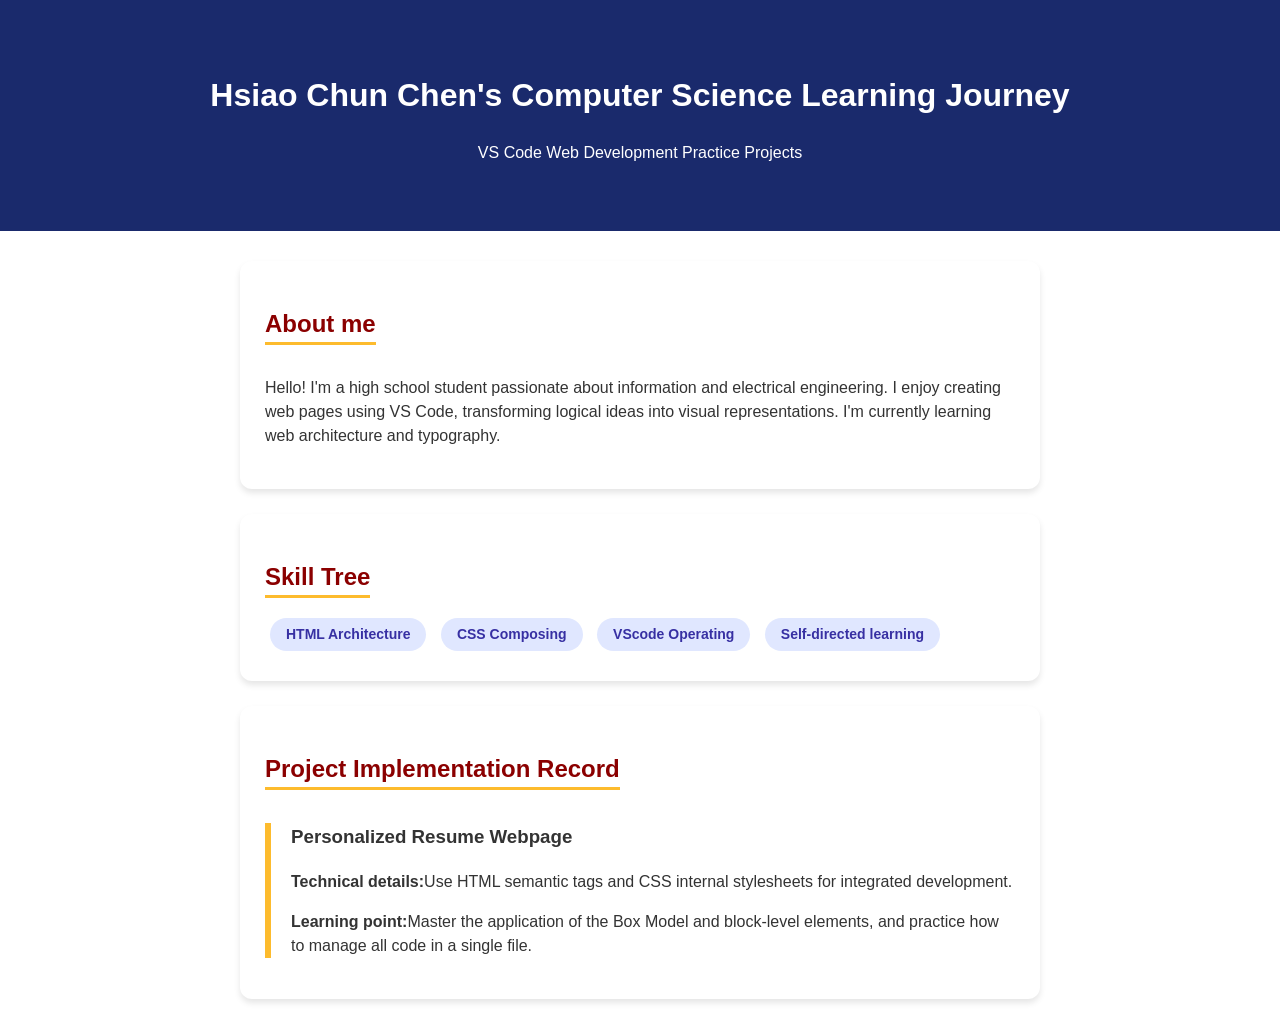
<file: index.html>
<!DOCTYPE html>
<html lang="zh-TW">
    <head>
        <meta charset="UTF-8">
        <meta name="viewport" content="width=device-width, initial-scale=1.0">
        <title>My portfolio of applications for information technology</title>
            <style>
                body{
                    font-family:"Comic Sans MS",sans-serif;
                    background-color: white;
                    line-height: 1.5;
                    margin: 0;
                    color: #333;
                }
                header{
                    background-color: #1a2a6c;
                    color: white;
                    text-align: center;
                    padding:50px 20px
                }
                main{
                    max-width: 800px;
                    margin: 30px auto;
                    padding: 0 20px;
                }
                section{
                    background-color: white;
                    margin-bottom: 25px;
                    padding: 25px;
                    border-radius: 12px;
                    box-shadow: 0 4px 6px rgba(0,0,0,0.1);
                }
                h2{
                    color: darkred;
                    border-bottom: 3px solid #fdbb2d;
                    display: inline-block;
                    margin-bottom: 15px;
                }
                .tag{
                    display: inline-block;
                    background-color: #e0e7ff;
                    color: #3730a3;
                    padding: 6px 16px;
                    margin: 5px;
                    border-radius: 50px;
                    font-weight: bold;
                    font-size: 14px;
                }
                .project-card{
                    border-left: 6px solid #fdbb2d;
                    padding-left: 20px;
                    margin-top: 15px;
                }
            </style>
    </head>
    <body> 
        <header>
            <h1>Hsiao Chun Chen's Computer Science Learning Journey</h1>
            <p>VS Code Web Development Practice Projects</p>
        </header>

        <main>
            <section>
                <h2>About me</h2>
                <p>Hello! I'm a high school student passionate about information and electrical engineering. I enjoy creating web pages using VS Code, transforming logical ideas into visual representations. I'm currently learning web architecture and typography.</p>
            </section>

            <section>
                <h2>Skill Tree</h2>
                <div>
                    <span class="tag">HTML Architecture</span>
                    <span class="tag">CSS Composing</span>
                    <span class="tag">VScode Operating</span>
                    <span class="tag">Self-directed learning</span>
                </div>
            </section>

            <section>
                <h2>Project Implementation Record</h2>
                <div class="project-card">
                    <h3>Personalized Resume Webpage</h3>
                    <p><strong>Technical details:</strong>Use HTML semantic tags and CSS internal stylesheets for integrated development.</p>
                    <p><strong>Learning point:</strong>Master the application of the Box Model and block-level elements, and practice how to manage all code in a single file.</p>
                </div>
            </section>
        </main>
    </body>
</html>
</file>
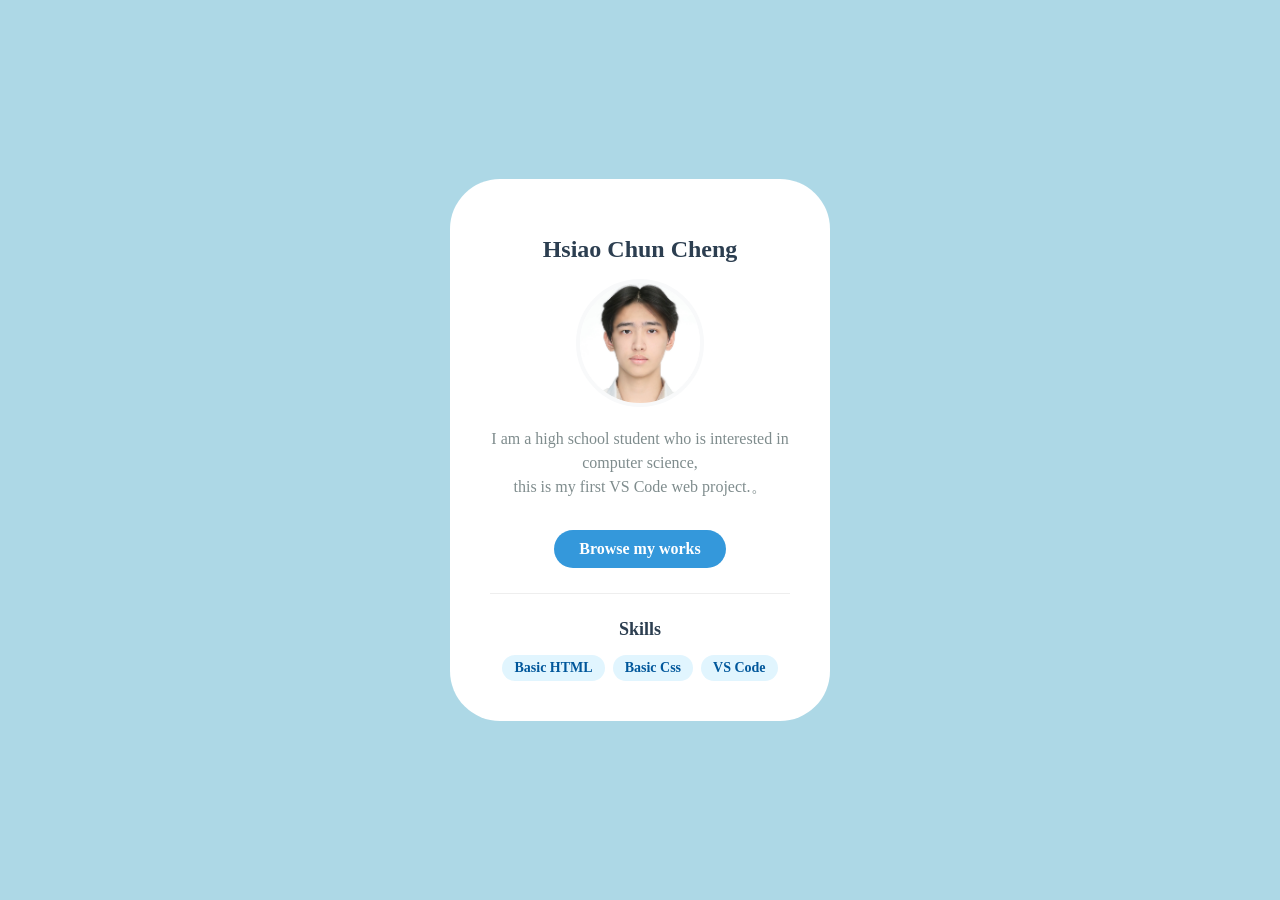
<file: code.html>
<!DOCTYPE html>
<html lang="zh-TW">
<head>
    <meta charset="UTF-8">
    <meta name="viewport" content="width=device-width, initial-scale=1.0">
    <title>My web</title>
</head>
<!--顏色，Flexbox排版，水平置中，垂直置中，滿版螢幕，消除邊界-->
<body   style="background-color: lightblue;display: flex; justify-content: center; align-items: center; height: 100vh; margin: 0;">
   <!--顏色，卡片寬度，留白，圓角，文字置中-->
   <div style="background-color: white; 
                width: 300px; 
                padding:40px; 
                border-radius: 50px;  
                text-align: center;">
        <!--顏色，文字大小-->
        <h1 style="color: #2c3e50; font-size: 24px;">Hsiao Chun Cheng</h1>
        <!--圖片，固定尺寸，填滿正方形，變圓形，邊框跟顏色-->
        <img src="image.png" style="width: 120px; height: 120px; object-fit: cover; border-radius: 50%; border: 4px solid #f8f9fa;">
        <!--大小，行高-->
        <p style="color: #7f8c8d; font-size: 16px; line-height: 1.5;">
            I am a high school student who is interested in computer science,<br>this is my first VS Code web project.。
        </p>
        <!--新分頁，按鈕排版，視覺顏色，上下10px，左右25px，膠囊狀，粗體字-->
        <a href="https://canva.link/uoafkrohcfhcd88" target="_blank"style="display:inline-block; background-color: #3498db; color: white; padding: 10px 25px; text-decoration: none; border-radius: 50px; font-weight: bold; margin-top: 15px;">
            Browse my works
        </a>
        <!--清除預設，新線條，顏色，間距-->
        <hr style="border: 0; border-top: 1px solid #eee; margin: 25px 0;">
<!--顏色，大小，間距 skills-->
<h3 style="color: #2c3e50; font-size: 18px; margin-bottom: 15px;">Skills</h3>
<!--彈性布局，自動換行，水平置中，間距-->
<div style="display: flex; flex-wrap: wrap; justify-content: center; gap: 8px;">
    <!--外框字體顏色，標籤大小，圓角，字體大小 粗體-->
    <span style="background: #e1f5fe; color: #01579b; padding: 5px 12px; border-radius: 15px; font-size: 14px; font-weight: bold;">Basic HTML</span>
    <span style="background: #e1f5fe; color: #01579b; padding: 5px 12px; border-radius: 15px; font-size: 14px; font-weight: bold;">Basic Css</span>
    <span style="background: #e1f5fe; color: #01579b; padding: 5px 12px; border-radius: 15px; font-size: 14px; font-weight: bold;">VS Code</span>
</div>

          </div>
</body>
</html>
</file>
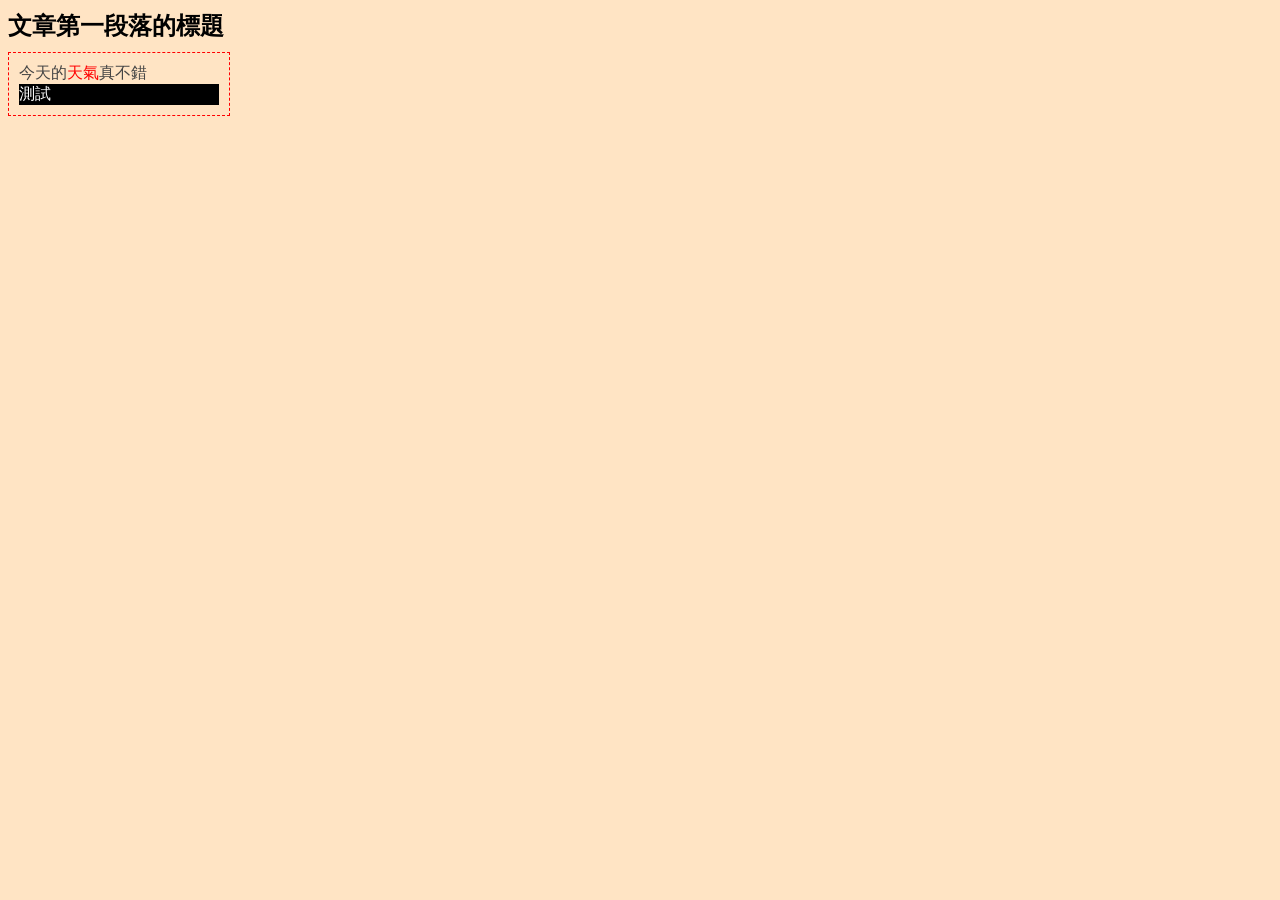
<file: css.html>
<!DOCTYPE html>
<html lang="en">
    <head>
        <meta charset="UTF-8">
        <meta name="viewport" content="width=device-width, initial-scale=1.0">
        <title>css基本練習</title>
    </head>
    <body style="background-color:bisque">
        <div style="margin-top:10px;margin-bottom:10px;font-weight:bold;font-size:24px;">文章第一段落的標題</div>
        <div style="width:200px ;color:#444444;border: 1px dashed red;padding:10px">
            今天的<span style="color:red">天氣</span>真不錯
            <div style="background-color: black;"><div style=color:white>測試</div></div>
        </div>
    </body>
</html>
</file>
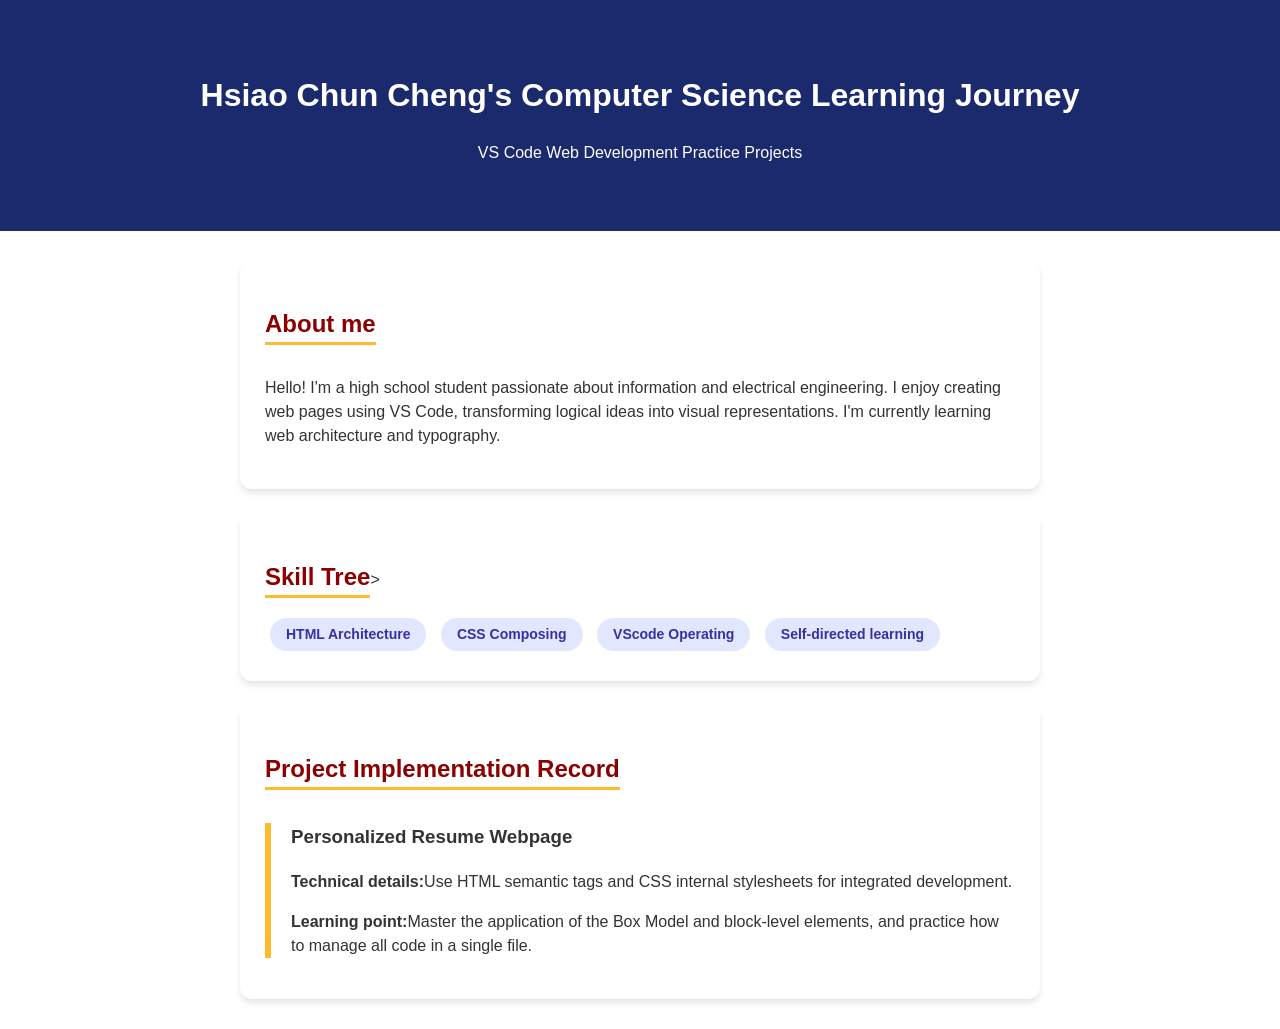
<file: what.html>
<!DOCTYPE html>
<html lang="zh-TW">
    <head>
        <meta charset="UTF-8">
        <meta name="viewport" content="width=device-width, initial-scale=1.0">
        <title>My portfolio of applications for information technology</title>
            <style>
                body{
                    font-family:"Comic Sans MS",sans-serif;
                    background-color: white;
                    line-height: 1.5;
                    margin: 0;
                    color: #333;
                }
                header{
                    background-color: #1a2a6c;
                    color: white;
                    text-align: center;
                    padding:50px 20px
                }
                main{
                    max-width: 800px;
                    margin: 30px auto;
                    padding: 0 20px;
                }
                section{
                    background-color: white;
                    margin-bottom: 25px;
                    padding: 25px;
                    border-radius: 12px;
                    box-shadow: 0 4px 6px rgba(0,0,0,0.1);
                }
                h2{
                    color: darkred;
                    border-bottom: 3px solid #fdbb2d;
                    display: inline-block;
                    margin-bottom: 15px;
                }
                .tag{
                    display: inline-block;
                    background-color: #e0e7ff;
                    color: #3730a3;
                    padding: 6px 16px;
                    margin: 5px;
                    border-radius: 50px;
                    font-weight: bold;
                    font-size: 14px;
                }
                .project-card{
                    border-left: 6px solid #fdbb2d;
                    padding-left: 20px;
                    margin-top: 15px;
                }
            </style>
    </head>
    <body> 
        <header>
            <h1>Hsiao Chun Cheng's Computer Science Learning Journey</h1>
            <p>VS Code Web Development Practice Projects</p>
        </header>

        <main>
            <section>
                <h2>About me</h2>
                <p>Hello! I'm a high school student passionate about information and electrical engineering. I enjoy creating web pages using VS Code, transforming logical ideas into visual representations. I'm currently learning web architecture and typography.</p>
            </section>

            <section>
                <h2>Skill Tree</h2>>
                <div>
                    <span class="tag">HTML Architecture</span>
                    <span class="tag">CSS Composing</span>
                    <span class="tag">VScode Operating</span>
                    <span class="tag">Self-directed learning</span>
                </div>
            </section>

            <section>
                <h2>Project Implementation Record</h2>
                <div class="project-card">
                    <h3>Personalized Resume Webpage</h3>
                    <p><strong>Technical details:</strong>Use HTML semantic tags and CSS internal stylesheets for integrated development.</p>
                    <p><strong>Learning point:</strong>Master the application of the Box Model and block-level elements, and practice how to manage all code in a single file.</p>
                </div>
            </section>
        </main>
    </body>
</html>
</file>
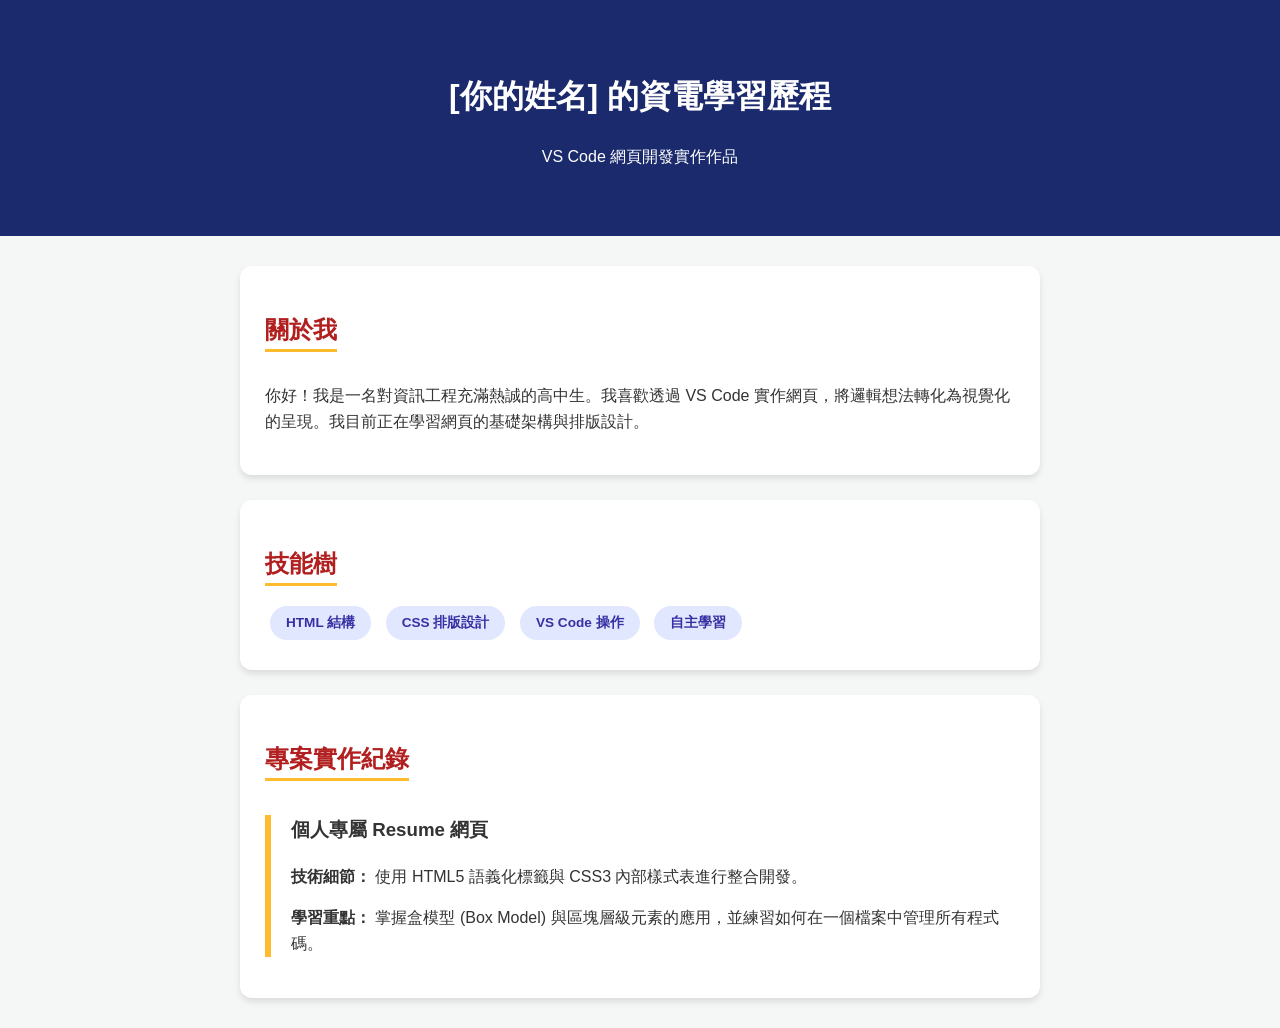
<file: 備審.html>
<!DOCTYPE html>
<html lang="zh-TW">
<head>
    <meta charset="UTF-8">
    <meta name="viewport" content="width=device-width, initial-scale=1.0">
    <title>我的資電申請作品集</title>

    <!-- 這裡就是 CSS，把它們包在 <style> 標籤裡 -->
    <style>
        body {
            font-family: "Microsoft JhengHei", Arial, sans-serif;
            line-height: 1.6;
            margin: 0;
            background-color: #f4f7f6;
            color: #333;
        }
        header {
            background-color: #1a2a6c;
            color: white;
            text-align: center;
            padding: 50px 20px;
        }
        main {
            max-width: 800px;
            margin: 30px auto;
            padding: 0 20px;
        }
        section {
            background: white;
            margin-bottom: 25px;
            padding: 25px;
            border-radius: 12px;
            box-shadow: 0 4px 6px rgba(0,0,0,0.1);
        }
        h2 {
            color: #b21f1f;
            border-bottom: 3px solid #fdbb2d;
            display: inline-block;
            margin-bottom: 15px;
        }
        .tag {
            display: inline-block;
            background: #e0e7ff;
            color: #3730a3;
            padding: 6px 16px;
            margin: 5px;
            border-radius: 50px;
            font-weight: bold;
            font-size: 0.85rem;
        }
        .project-card {
            border-left: 6px solid #fdbb2d;
            padding-left: 20px;
            margin-top: 15px;
        }
    </style>
</head>
<body>

    <header>
        <h1>[你的姓名] 的資電學習歷程</h1>
        <p>VS Code 網頁開發實作作品</p>
    </header>

    <main>
        <section>
            <h2>關於我</h2>
            <p>你好！我是一名對資訊工程充滿熱誠的高中生。我喜歡透過 VS Code 實作網頁，將邏輯想法轉化為視覺化的呈現。我目前正在學習網頁的基礎架構與排版設計。</p>
        </section>

        <section>
            <h2>技能樹</h2>
            <div>
                <span class="tag">HTML 結構</span>
                <span class="tag">CSS 排版設計</span>
                <span class="tag">VS Code 操作</span>
                <span class="tag">自主學習</span>
            </div>
        </section>

        <section>
            <h2>專案實作紀錄</h2>
            <div class="project-card">
                <h3>個人專屬 Resume 網頁</h3>
                <p><strong>技術細節：</strong> 使用 HTML5 語義化標籤與 CSS3 內部樣式表進行整合開發。</p>
                <p><strong>學習重點：</strong> 掌握盒模型 (Box Model) 與區塊層級元素的應用，並練習如何在一個檔案中管理所有程式碼。</p>
            </div>
        </section>
    </main>

</body>
</html>
</file>
